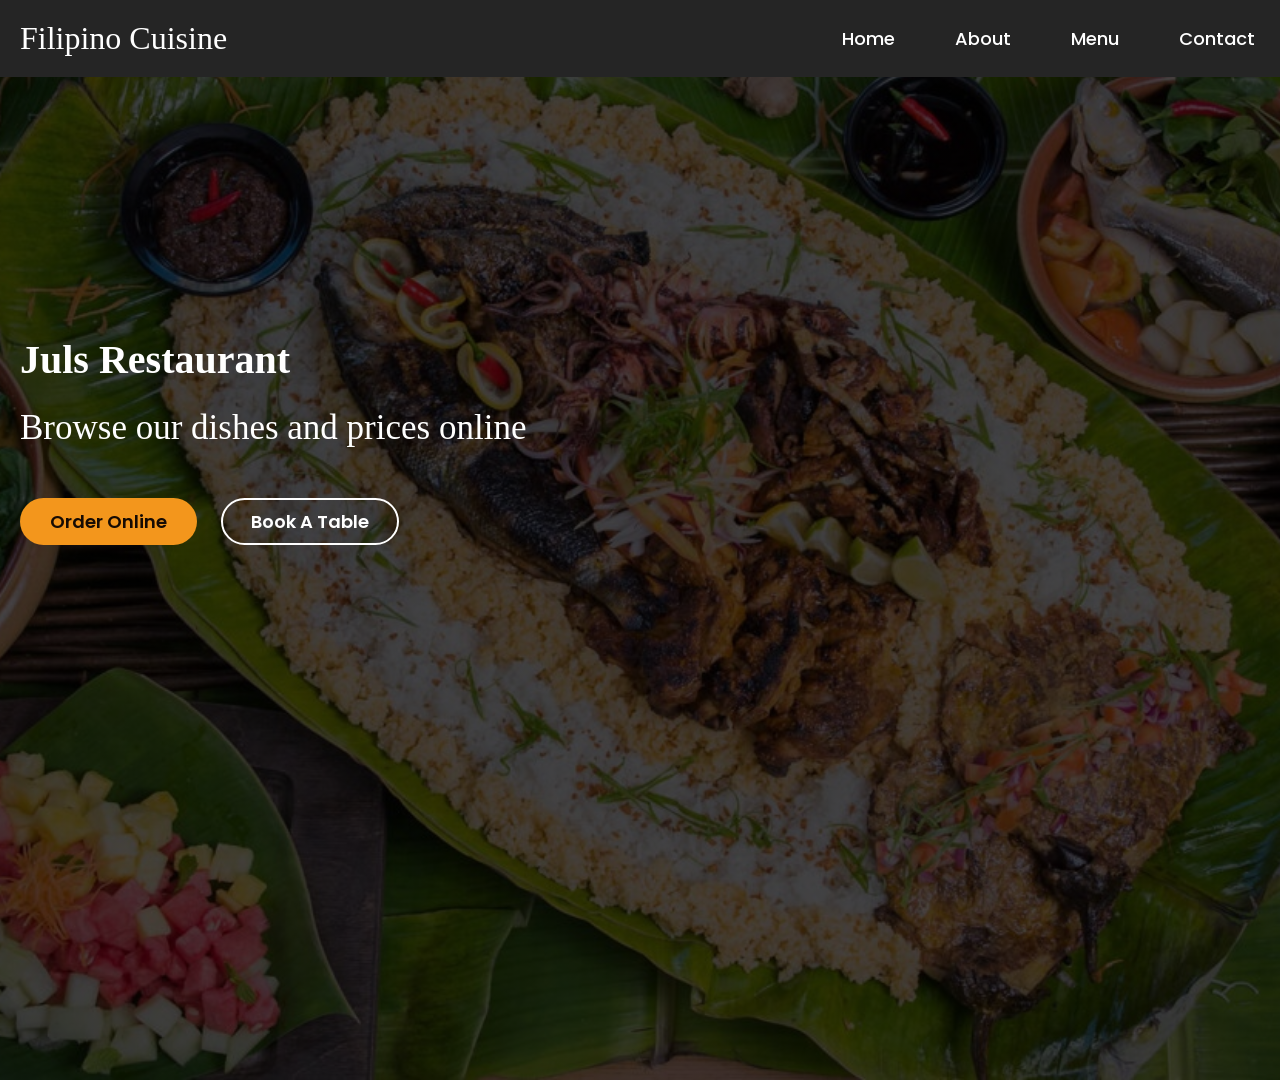
<file: index.html>
<!DOCTYPE html>
<html lang="en">
  <head>
    <meta charset="UTF-8" />
    <meta name="viewport" content="width=device-width, initial-scale=1.0" />
    <title>Goron Restaurant</title>
    <!-- CSS Link -->
    <link rel="stylesheet" href="style.css" />
    <!-- Box Icon Link for Icons -->
    <link
      href="https://unpkg.com/boxicons@2.1.4/css/boxicons.min.css" rel="stylesheet"/>
  </head>
  <body>
    <!-- Header & Navbar Section -->
    <header>
      <nav>
        <div class="nav_logo">
          <a href="#">
            <!--<img src="images/logo2.png" alt="resto logo" width="40px" height="40px" />-->
            <h2>Filipino Cuisine</h2>
          </a>
        </div>

        <input type="checkbox" id="click" />
        <label for="click">
          <i class="menu_btn bx bx-menu"></i>
          <i class="close_btn bx bx-x"></i>
        </label>

        <ul>
          <li><a href="index.html">Home</a></li>
          <li><a href="about.html">About</a></li>
          <li><a href="menu.html">Menu</a></li>
          <li><a href="contact.html">Contact</a></li>
        </ul>
      </nav>
    </header>

    <!-- Hero Section -->
    <section class="hero_section">
      <div class="section_container">
        <div class="hero_container">
          <div class="text_section">
            <h2>Juls Restaurant</h2>
            <h3>Browse our dishes and prices online</h3>
            <div class="hero_section_button">
              <button class="button">Order Online</button>
              <button class="button">Book A Table</button>
            </div>
          </div>

          <div class="image_section">
            <!--<img src="images/cofffee_image.png" alt="Coffee" />-->
          </div>
        </div>
      </div>
    </section>
  </body>
</html>
</file>
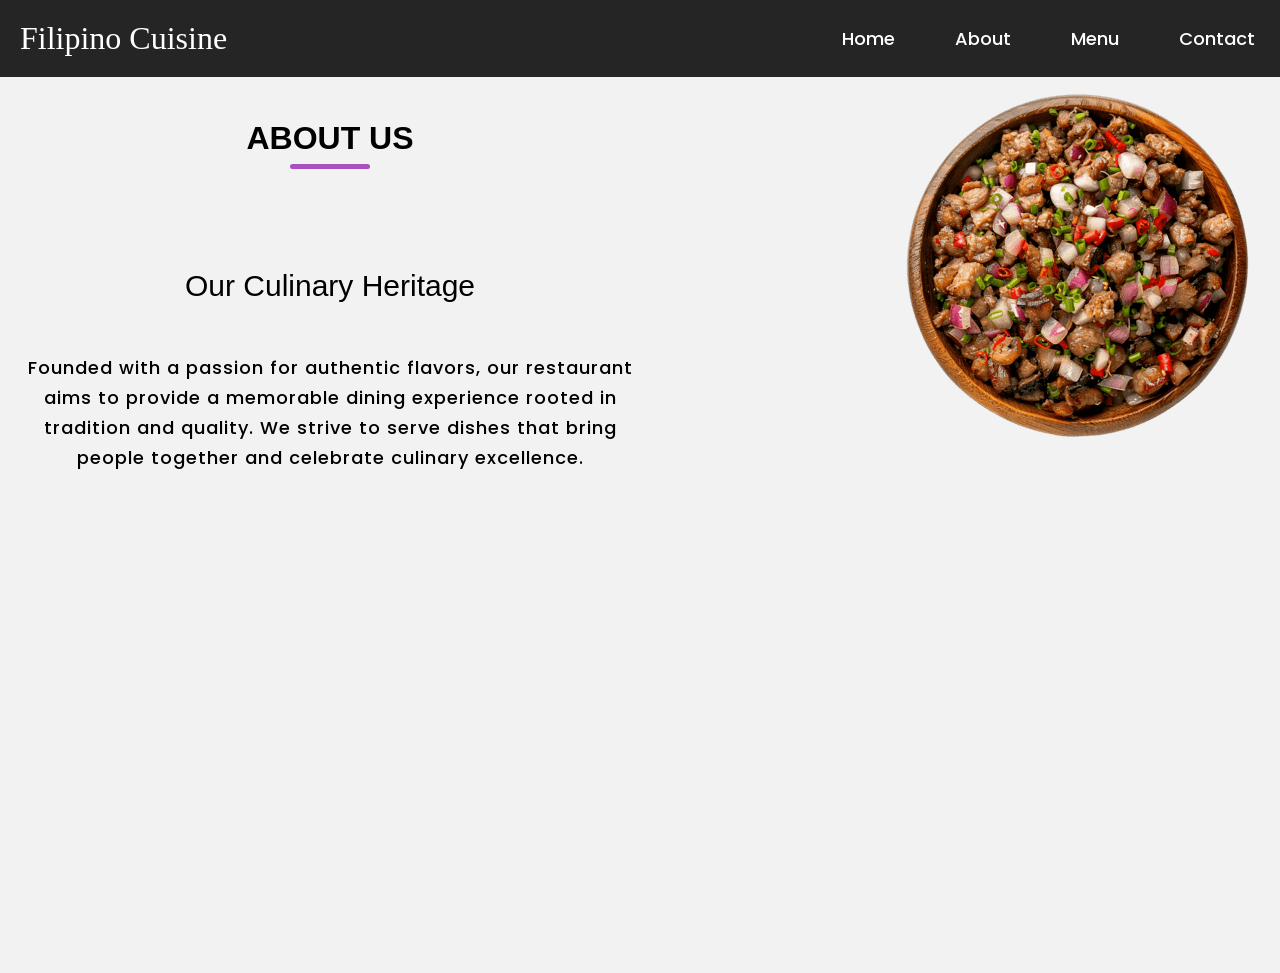
<file: about.html>
<!DOCTYPE html>
<html lang="en">
    <head>
        <meta charset="UTF-8" />
        <meta name="viewport" content="width=device-width, initial-scale=1.0" />
        <title>Goron Restaurant</title>
        <!-- CSS Link -->
        <link rel="stylesheet" href="style.css" />
        <!-- Box Icon Link for Icons -->
        <link href="https://unpkg.com/boxicons@2.1.4/css/boxicons.min.css" rel="stylesheet"/>
    </head>
    <body>
        <header>
            <nav>
                <div class="nav_logo">
                    <a href="#">
                        <!--<img src="images/logo2.png" alt="resto logo" width="40px" height="40px" />-->
                        <h2>Filipino Cuisine</h2>
                    </a>
                </div>

                <input type="checkbox" id="click" />
                    <label for="click">
                        <i class="menu_btn bx bx-menu"></i>
                        <i class="close_btn bx bx-x"></i>
                    </label>

                <ul>
                    <li><a href="index.html">Home</a></li>
                    <li><a href="about.html">About</a></li>
                    <li><a href="menu.html">Menu</a></li>
                    <li><a href="contact.html">Contact</a></li>
                </ul>
            </nav>
        </header>
        <section class="about_us">
            <div class="section_container">
                <div class="about_container">
                    <div class="text_section">
                        <h2 class="section_title">About Us</h2>
                        <h3 class="section_title2">Our Culinary Heritage</h3>
                        <p>
                        Founded with a passion for authentic flavors, 
                        our restaurant aims to provide a memorable dining experience rooted in tradition and quality.
                        We strive to serve dishes that bring people together and celebrate culinary excellence.
                        </p>
                    </div>

                        <div class="image_section">
                            <img src="images/sisig.png" alt="coffee" />
                        </div>
                </div>
            </div>
        </section>
    </body>
</html>
</file>
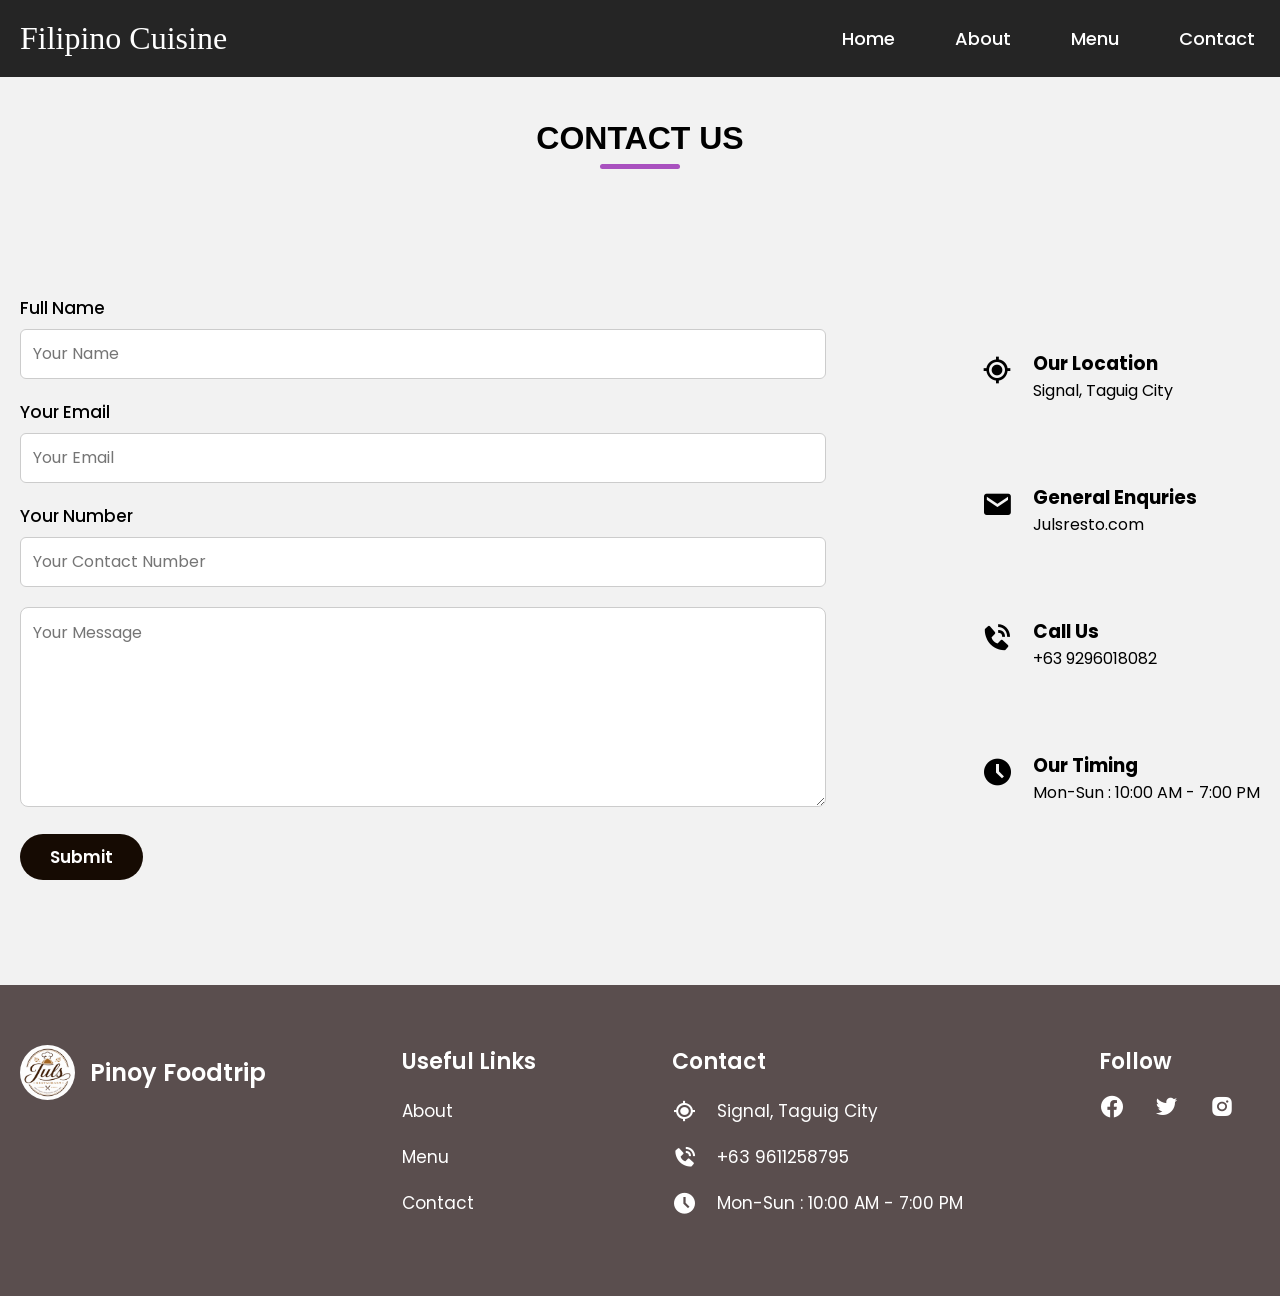
<file: contact.html>
<!DOCTYPE html>
<html lang="en">
    <head>
        <meta charset="UTF-8" />
        <meta name="viewport" content="width=device-width, initial-scale=1.0" />
        <title>Goron Restaurant</title>
            <!-- CSS Link -->
        <link rel="stylesheet" href="style.css" />
            <!-- Box Icon Link for Icons -->
        <link
            href="https://unpkg.com/boxicons@2.1.4/css/boxicons.min.css" rel="stylesheet"/>
    </head>    
    <body>
        <header>
            <nav>
                <div class="nav_logo">
                    <a href="#">
                        <!--<img src="images/logo2.png" alt="resto logo" width="40px" height="40px" />-->
                        <h2>Filipino Cuisine</h2>
                    </a>
                </div>

                <input type="checkbox" id="click" />
                    <label for="click">
                        <i class="menu_btn bx bx-menu"></i>
                        <i class="close_btn bx bx-x"></i>
                    </label>

                <ul>
                    <li><a href="index.html">Home</a></li>
                    <li><a href="about.html">About</a></li>
                    <li><a href="menu.html">Menu</a></li>
                    <li><a href="contact.html">Contact</a></li>
                </ul>
            </nav>
        </header>        
        <section class="contact" id="contact">
            <h2 class="section_title">Contact Us</h2>
            <div class="section_container">
                <div class="contact_container">
                    <div class="contact_form">
                        <form action="#">
                        <div class="field">
                            <label for="Name">Full Name</label>
                            <input type="text" id="Name" placeholder="Your Name" required />
                        </div>
                        <div class="field">
                            <label for="email">Your Email</label>
                            <input type="text" id="email" placeholder="Your Email" required/>
                        </div>
                        <div class="field">
                            <label for="number">Your Number</label>
                            <input type="number" id="number" placeholder="Your Contact Number" required/>
                        </div>
                        <div class="field">
                            <label for="textarea"></label>
                            <textarea name="textarea" id="textarea" placeholder="Your Message"></textarea>
                        </div>
                            <button class="button" id="submit">Submit</button>
                            </form>
                    </div>
                        <div class="contact_text">
                            <div class="contact_items">
                                <i class="bx bx-current-location"></i>
                                    <div class="contact_details">
                                        <h3>Our Location</h3>
                                        <p>Signal, Taguig City</p>
                                    </div>
                            </div>
                            <div class="contact_items">
                                <i class="bx bxs-envelope"></i>
                                <div class="contact_details">
                                    <h3>General Enquries</h3>
                                    <p>Julsresto.com</p>
                                </div>
                            </div>
                            <div class="contact_items">
                                <i class="bx bxs-phone-call"></i>
                                    <div class="contact_details">
                                        <h3>Call Us</h3>
                                        <p>+63 9296018082</p>
                                    </div>
                            </div>
                            <div class="contact_items">
                                <i class="bx bxs-time-five"></i>
                                    <div class="contact_details">
                                        <h3>Our Timing</h3>
                                        <p>Mon-Sun : 10:00 AM - 7:00 PM</p>
                                    </div>
                            </div>
                        </div>
                </div>
            </div>
        </section>

        <!-- Footer Section -->
        <footer>
            <div class="section_container">
                <div class="footer_section">
                    <div class="footer_logo">
                        <a href="index.html">
                            <img src="images/logo2.png" alt="resto logo" />
                            <h2>Pinoy Foodtrip</h2>
                        </a>
                    </div>

                    <div class="useful_links">
                        <h3>Useful Links</h3>
                        <ul>
                            <li><a href="#about">About</a></li>
                            <li><a href="#menu">Menu</a></li>
                            <li><a href="#contact">Contact</a></li>
                        </ul>
                    </div>

                    <div class="contact_us">
                        <h3>Contact</h3>
                        <ul>
                            <li>
                                <i class="bx bx-current-location"></i>
                                <span>Signal, Taguig City</span>
                            </li>
                            <li>
                                <i class="bx bxs-phone-call"></i> <span>+63 9611258795</span>
                            </li>
                            <li>
                                <i class="bx bxs-time-five"></i>
                                <span>Mon-Sun : 10:00 AM - 7:00 PM</span>
                            </li>
                        </ul>
                    </div>

                    <div class="follow_us">
                        <h3>Follow</h3>
                        <i class="bx bxl-facebook-circle"></i>
                        <i class="bx bxl-twitter"></i>
                        <i class="bx bxl-instagram-alt"></i>
                    </div>
                </div>
            </div>
        </footer>
</file>
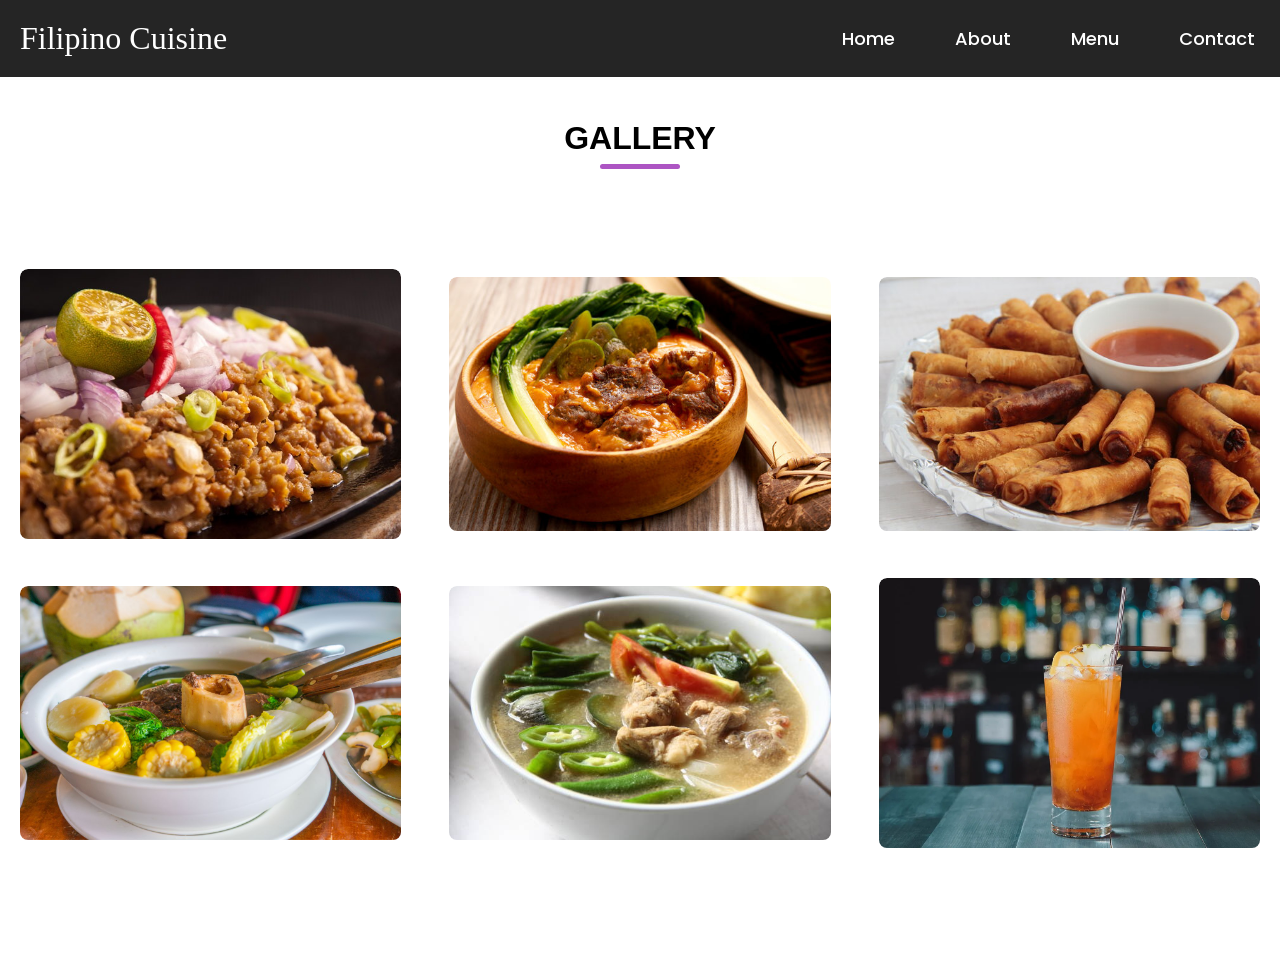
<file: menu.html>
<!DOCTYPE html>
<html lang="en">
    <head>
        <meta charset="UTF-8" />
        <meta name="viewport" content="width=device-width, initial-scale=1.0" />
        <title>Goron Restaurant</title>
            <!-- CSS Link -->
        <link rel="stylesheet" href="style.css" />
            <!-- Box Icon Link for Icons -->
        <link
            href="https://unpkg.com/boxicons@2.1.4/css/boxicons.min.css" rel="stylesheet"/>
    </head>
    <body>
        <header>
            <nav>
                <div class="nav_logo">
                    <a href="#">
                        <!--<img src="images/coffee_logo.png" alt="Coffee Logo" />-->
                        <h2>Filipino Cuisine</h2>
                    </a>
                </div>

                <input type="checkbox" id="click" />
                <label for="click">
                    <i class="menu_btn bx bx-menu"></i>
                    <i class="close_btn bx bx-x"></i>
                </label>

                <ul>
                    <li><a href="index.html">Home</a></li>
                    <li><a href="about.html">About</a></li>
                    <li><a href="menu.html">Menu</a></li>
                    <li><a href="contact.html">Contact</a></li>
                </ul>
            </nav>
        </header>        
        <section class="gallery" id="gallery">
            <h2 class="section_title">Gallery</h2>
            <div class="section_container">
                <div class="gallery_container">
                    <div class="gallery_items">
                        <img src="images/sisig2.jpg" alt="Gallery Image" height="270px"/>
                    </div>
                    <div class="gallery_items">
                        <img src="images/karekare2.jpg" alt="Gallery Image" />
                    </div>
                    <div class="gallery_items">
                        <img src="images/shanghai2.jpg" alt="Gallery Image" />
                    </div>
                    <div class="gallery_items">
                        <img src="images/Bulalo2.jpg" alt="Gallery Image" />
                    </div>
                    <div class="gallery_items">
                        <img src="images/sinigang2.jpg" alt="Gallery Image" />
                    </div>
                    <div class="gallery_items">
                        <img src="images/drinks2.jpg.webp" alt="Gallery Image" width="200px" height="270px" />
                    </div>
                </div>
            </div>
        </section>
    </body>
</html>
</file>
<file: style.css>
/* Importing Google font - Poppins */
@import url("https://fonts.googleapis.com/css2?family=Poppins:wght@400;500;600;700&display=swap");

* {
    margin: 0;
    padding: 0;
    box-sizing: border-box;
    font-family: "Poppins", sans-serif;
}

/* Defining Custome Variables */
:root {
    /* Colors */
    --primary-color: #160b03;
    --secondary-color: #f3961c;
    --dark-color: #252525;
    --white-color: #fff;
    --light-gray-color: #f2f2f2;

    /* Site Max-Width */
    --site-max-width: 1300px;
}

html {
    scroll-behavior: smooth;
}

body {
    background-color: var(--white-color);
}

/* Setting for the whole website */
a {
    text-decoration: none;
}

ul {
    list-style: none;
}

.section_container {
    margin: 0 auto;
    max-width: var(--site-max-width);
}

.section_title {
    text-align: center;
    padding: 60px 0 100px;
    font-size: 32px;
    font-family: "Righteous", sans-serif;
    text-transform: uppercase;
}

.section_title::after {
    content: '';
    width: 80px;
    background: rgba(139, 13, 170, 0.7);
    height: 5px;
    display: block;
    margin: 7px auto 0;
    border-radius: 8px;
}

/* Styling for the header section */
header {
    position: fixed;
    top: 0;
    width: 100%;
    z-index: 1;
    background: var(--dark-color);
}

nav {
    display: flex;
    padding: 15px 0 15px 20px;
    justify-content: space-between;
    align-items: center;
    margin: 0 auto;
    max-width: var(--site-max-width);
}

nav .nav_logo a {
    display: flex;
    gap: 15px;
    align-items: center;
}

nav .nav_logo a img {
    max-width: 55px;
}

nav .nav_logo h2 {
    color: var(--white-color);
    font-weight: 300;
    font-size: 32px;
    font-family: Georgia, 'Times New Roman', Times, serif;
}

nav ul {
    display: flex;
    gap: 10px;
}

nav ul li a {
    display: block;
    padding: 10px 25px;
    font-size: 18px;
    font-weight: 500;
    color: var(--white-color);
    border-radius: 30px;
    transition: all 0.2s ease;
}

nav ul li a:hover {
    color: var(--primary-color);
    background-color: var(--secondary-color);
}

nav label {
    font-size: 32px;
    color: var(--white-color);
    cursor: pointer;
}

label .menu_btn,
label .close_btn {
    display: none;
}

#click {
    display: none;
}

/* Hero Section */
.hero_section {
    min-height: 120vh;
    background-image: linear-gradient(rgba(0, 0, 0, 0.7), rgba(0, 0, 0, 0.7)), url("images/phfood.jpg");
    background-size: cover;
    background-position: center;
}

.hero_container {
    display: flex;
    gap: 20px;
    padding: 20px;
    align-items: center;
    padding-top: 85px;
    min-height: calc(100vh - 85px);
    justify-content: space-between;
}

.hero_container .text_section h2 {
    font-size: 40px;
    color: var(--white-color);    font-family: Georgia, 'Times New Roman', Times, serif;
}

.hero_container .text_section h3 {
    font-size: 35px;
    font-weight: 200;
    font-family:'Times New Roman', Times, serif;
    color: var(--white-color);
    margin-top: 25px;
}

.hero_container .text_section p {
    font-size: 20px;
    font-weight: 400;
    color: var(--white-color);
    margin: 24px 0 40px;
    max-width: 70%;
}

.hero_container .hero_section_button {
    display: flex;
    gap: 24px;
}

.hero_container .hero_section_button .button {
    padding: 8px 28px;
    margin-top: 50px;
    border: 2px solid transparent;
    outline: none;
    cursor: pointer;
    border-radius: 50px;
    background: var(--secondary-color);
    color: var(--primary-color);
    font-size: 18px;
    font-weight: 600;
    transition: all 0.4s ease;
}

.hero_container .hero_section_button .button:last-child {
    color: var(--white-color);
    border-color: var(--white-color);
    background: none;
}

.hero_container .hero_section_button .button:first-child:hover {
    color: var(--white-color);
    background: transparent;
    border-color: var(--white-color);
}

.hero_container .hero_section_button .button:last-child:hover {
    color: var(--primary-color);
    background: var(--secondary-color);
    border-color: var(--secondary-color);
}

.hero_container .image_section {
    max-width: 45%;
}

.hero_container .image_section img {
    width: 50%;
    
}

/* About Us Section */
.about_us {
    padding: 60px 20px 500px;
    background: var(--light-gray-color);
}

.about_container {
    display: flex;
    justify-content: space-between;
    gap: 20px;
    align-items: center;
}

.about_container .text_section {
    max-width: 50%;
}

.about_container .text_section h3{
    margin-bottom: 50px;
    font-size: 30px;
    font-weight: 200;
    text-align: center;
    font-family:'Lucida Sans', 'Lucida Sans Regular', 'Lucida Grande', 'Lucida Sans Unicode', Geneva, Verdana, sans-serif
}

.about_container .text_section p {
    font-size: 18px;
    font-weight: 500;
    letter-spacing: 1px;
    line-height: 30px;
    text-align: center;
}

.about_container .image_section {
    max-width: 45%;
}

.about_container .image_section img {
    width: 100%;
}

/* Services Section */
.services {
    background: var(--dark-color);
    color: var(--white-color);
    padding: 60px 20px 120px;
}

.services .service_container {
    display: flex;
    justify-content: space-between;
    gap: 120px;
    align-items: center;
    flex-wrap: wrap;
}

.section_container .services_items img {
    width: 100%;
}

.section_container .services_items {
    width: calc(100% / 3 - 120px);
}

.services_items .services_text {
    text-align: center;
}

.services_items .services_text h3 {
    margin: 12px 0;
    font-weight: 600;
    font-size: 24px;
}

.services_items .services_text p {
    font-size: 17px;
}

/* Why Us Section */
.why_us {
    background: var(--light-gray-color);
    padding: 60px 20px 120px;
}

.why_us .why_container {
    display: flex;
    justify-content: space-between;
    gap: 80px;
    align-items: center;
    flex-wrap: wrap;
}

.why_container .why_items img {
    width: 30%;
    margin-bottom: 10px;
}

.why_container .why_items {
    width: calc(100% / 3 - 80px);
    padding: 12px;
    display: flex;
    flex-direction: column;
    align-items: center;
    gap: 12px;
}

.why_items .why_us_text {
    text-align: center;
}

.why_items .why_us_text h3 {
    margin: 20px 0;
    font-size: 22px;
}

.why_items .why_us_text p {
    font-size: 17px;
}

/* Gallery Section */
.gallery {
    background: var(--white-color);
    padding: 60px 20px 100px;
}

.gallery .gallery_container {
    display: flex;
    justify-content: space-between;
    gap: 32px;
    align-items: center;
    flex-wrap: wrap;
}

.gallery_container .gallery_items {
    width: calc(100% / 3 - 32px);
    overflow: hidden;
    border-radius: 8px;
}

.gallery .gallery_container img {
    width: 100%;
    border-radius: 8px;
    transition: transform 0.4s ease;
}

.gallery_container .gallery_items:hover img {
    transform: scale(1.3);
}

/* Contact Section */
.contact {
    background: var(--light-gray-color);
    padding: 60px 20px 100px;
}

.contact_container {
    display: flex;
    gap: 50px;
    align-items: center;
    justify-content: space-between;
}

.contact_container .contact_form {
    max-width: 65%;
    width: 100%;
}

.contact_container .contact_form .field {
    margin: 20px 0;
}

.contact_container .contact_form .field label {
    display: block;
    font-size: 17px;
    font-weight: 500;
    margin-bottom: 8px;
}

.contact_container .contact_form .field input {
    width: 100%;
    height: 50px;
    padding: 0 12px;
    font-size: 16px;
    border-radius: 6px;
    border: 1px solid #ccc;
}

.contact_container .contact_form textarea {
    width: 100%;
    height: 200px;
    padding: 12px;
    font-size: 16px;
    border-radius: 8px;
    border: 1px solid #ccc;
    resize: vertical;
}

.contact_container .contact_form .button {
    padding: 8px 28px;
    border: 2px solid transparent;
    outline: none;
    cursor: pointer;
    border-radius: 50px;
    background: var(--primary-color);
    color: var(--white-color);
    font-size: 17px;
    font-weight: 600;
    transition: all 0.4s ease;
}

.contact_container .contact_form .button:hover {
    color: var(--primary-color);
    background: transparent;
    border-color: var(--primary-color);
}

.contact_text .contact_items {
    display: flex;
    gap: 20px;
    margin: 80px 0;
}

.contact_text .contact_items i {
    font-size: 32px;
    margin-top: 5px;
}

/* Footer Section */
footer {
    background: #5a4e4e;
    color: var(--white-color);
    padding: 60px 20px;
}

.footer_section {
    display: flex;
    justify-content: space-between;
}

.footer_section h3 {
    font-size: 22px;
    margin-bottom: 16px;
    font-weight: 600;
}

.footer_section .footer_logo a {
    display: flex;
    gap: 15px;
    align-items: center;
    color: var(--white-color);
}

.footer_section .footer_logo a img {
    max-width: 55px;
    border-radius: 55px;
}

.footer_section .footer_logo a h2 {
    font-weight: 600;
}

.footer_section .useful_links ul li {
    margin: 20px 0;
}

.footer_section .useful_links ul li a {
    color: var(--white-color);
    font-size: 17px;
}

.footer_section .useful_links ul li a:hover {
    text-decoration: underline;
}

.footer_section .contact_us ul li {
    margin: 20px 0;
    display: flex;
    align-items: center;
    gap: 20px;
}

.footer_section .contact_us ul li i {
    font-size: 25px;
}

.footer_section .contact_us ul li span {
    font-size: 17px;
}

.footer_section .follow_us i {
    font-size: 26px;
    margin-right: 25px;
    cursor: pointer;
    transition: all 0.3s ease;
}

.footer_section .follow_us i:hover {
    color: var(--secondary-color);
}


/* Responsive Media Query code for max-width: 1024px */

@media screen and (max-width: 1024px) {
    nav {
        padding: 15px 20px;
    }

    label .menu_btn {
        display: block;
    }

    nav ul {
        display: block;
        background: var(--white-color);
        position: absolute;
        top: 75px;
        left: -100%;
        overflow-y: auto;
        width: 100%;
        height: 100vh;
        text-align: center;
        transition: all 0.15s ease;
    }

    #click:checked~ul {
        left: 0;
    }

    #click:checked~label .close_btn {
        display: block;
    }

    #click:checked~label .menu_btn {
        display: none;
    }

    nav ul li {
        display: block;
        padding: 8px 12px;
        width: 48%;
        margin: 24px auto;
    }

    nav ul li a {
        color: var(--dark-color);
    }

    .hero_container {
        flex-direction: column-reverse;
        align-items: center;
        padding-bottom: 32px;
    }

    .hero_container .image_section {
        max-width: 100%;
        text-align: center;
    }

    .hero_container .image_section img {
        max-width: 90%;
        align-items: center;
    }

    .hero_container .text_section {
        max-width: 100%;
        text-align: center;
        display: flex;
        flex-direction: column;
        align-items: center;
    }

    .hero_container .text_section p {
        max-width: 100%;
    }

    .about_container {
        flex-direction: column;
    }

    .about_container .text_section {
        max-width: 100%;
    }

    .services .service_container {
        gap: 50px;
    }

    .section_container .services_items {
        width: calc(100% / 2 - 50px);
    }

    .why_us .why_container {
        gap: 50px;
    }

    .why_container .why_items {
        width: calc(100% / 2 - 50px);
    }

    .gallery .gallery_container {
        justify-content: center;
    }

    .gallery_container .gallery_items {
        width: calc(100% / 2 - 50px);
    }

    .contact_container {
        flex-direction: column-reverse;
    }

    .contact_text .contact_items {
        margin: 25px 0;
    }

    .contact_container .contact_form {
        max-width: 100%;
    }

    .footer_section {
        flex-direction: column;
        gap: 24px;
    }

    .footer_section .useful_links {
        text-align: start;
    }
}

/* Responsive Media Query code for max-width: 576px */
@media screen and (max-width: 576px) {
    .section_title {
        padding: 50px 0;
    }

    nav .nav_logo a img,
    .footer_section .footer_logo a img {
        max-width: 45px;
    }

    nav .nav_logo h2 {
        font-size: 30px;
    }

    .hero_container {
        justify-content: space-evenly;
    }

    .hero_container .text_section h2 {
        font-size: 30px;
    }

    .hero_container .text_section h3 {
        font-size: 26px;
    }

    .hero_container .image_section img {
        max-width: 80%;
    }

    .hero_container .text_section p {
        font-size: 17px;
    }

    .about_container .image_section {
        max-width: 70%;
    }

    .button {
        padding: 10px 20px !important;
        font-size: 15px !important;
    }

    .section_container .services_items,
    .why_container .why_items {
        width: 100%;
        text-align: center;
    }

    .gallery_container .gallery_items {
        flex-direction: column;
        width: 100%;
    }

    .services .service_container,
    .why_us .why_container {
        gap: 70px;
    }

    .section_container .services_items img {
        max-width: 80%;
    }
}
</file>
